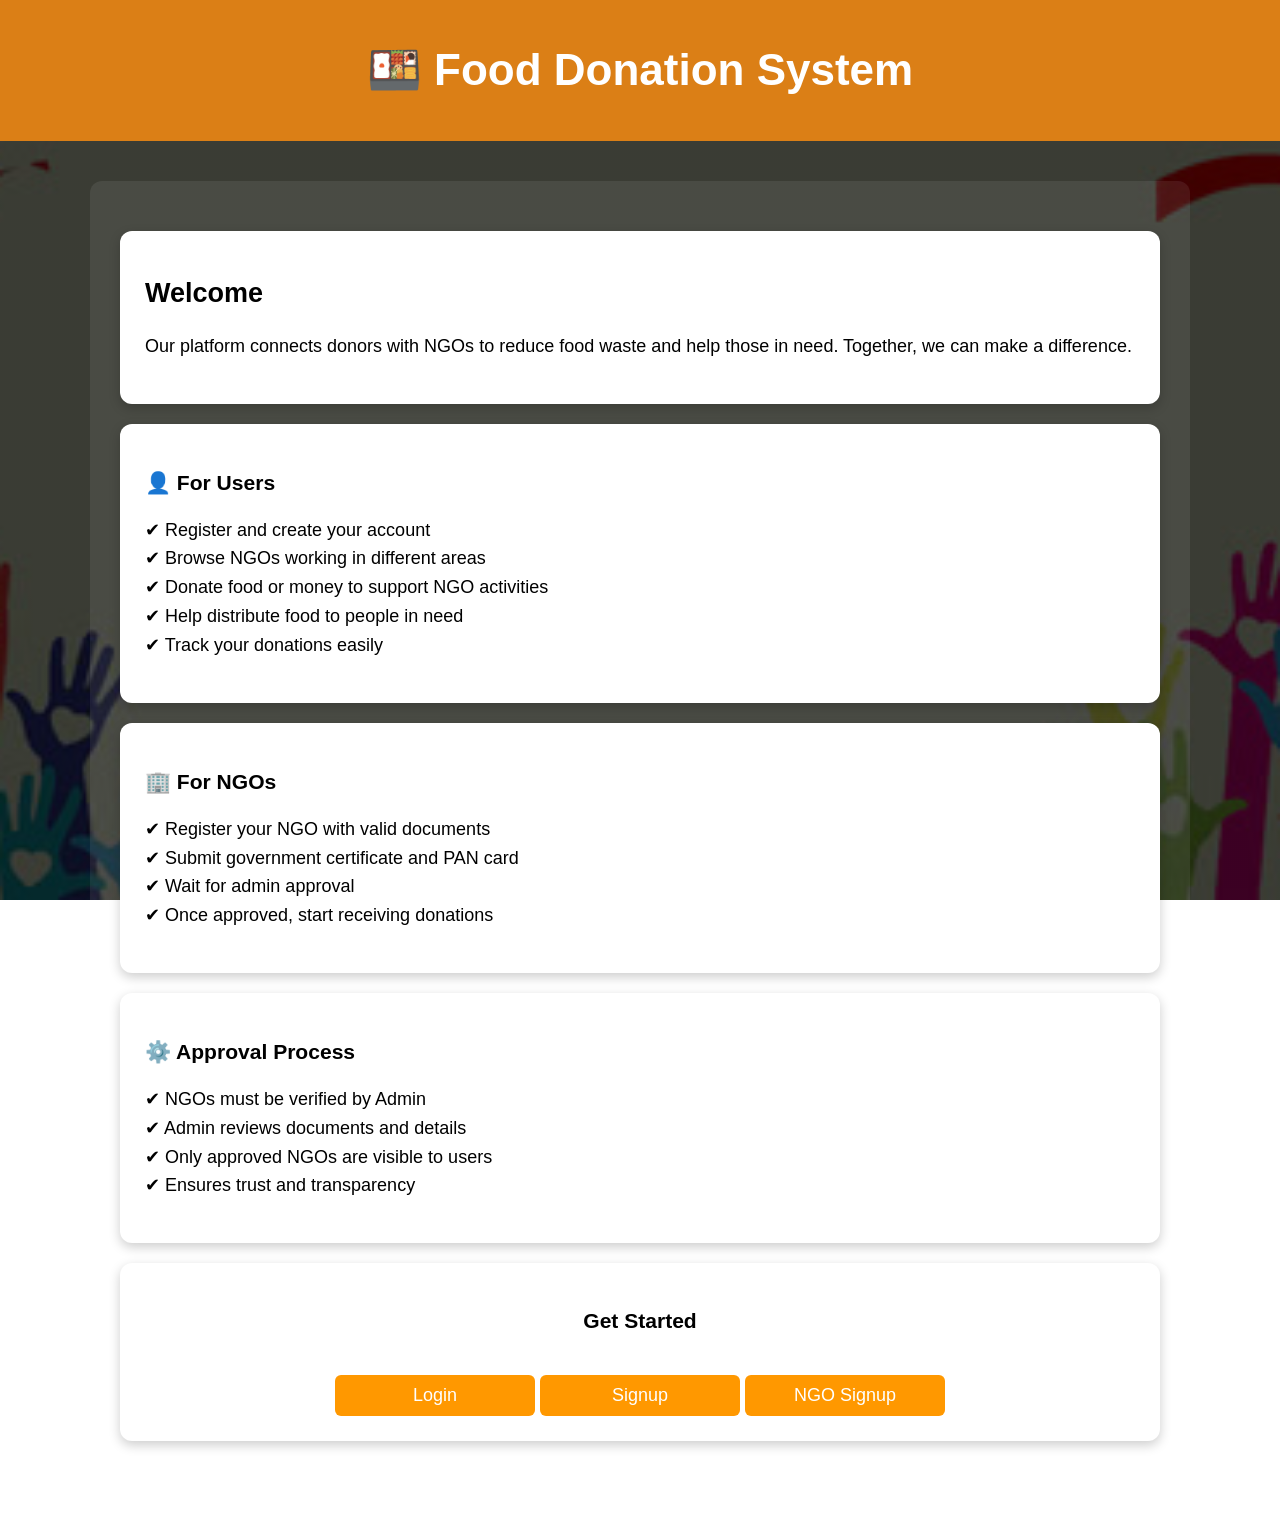
<file: src/main/resources/static/index.html>
<!DOCTYPE html>
<html>
<head>
    <title>Food Donation System</title>
    <link rel="stylesheet" href="css/styles.css">
    <meta charset="UTF-8">
</head>
<body>

<header>
    <h1>🍱 Food Donation System</h1>
</header>

<div class="container">

    <!-- WELCOME -->
    <div class="card">
        <h2>Welcome</h2>
        <p>
            Our platform connects donors with NGOs to reduce food waste 
            and help those in need. Together, we can make a difference.
        </p>
    </div>

    <!-- USER SECTION -->
    <div class="card">
        <h3>👤 For Users</h3>
        <p>
            ✔ Register and create your account<br>
            ✔ Browse NGOs working in different areas<br>
            ✔ Donate food or money to support NGO activities<br>
            ✔ Help distribute food to people in need<br>
            ✔ Track your donations easily
        </p>
    </div>

    <!-- NGO SECTION -->
    <div class="card">
        <h3>🏢 For NGOs</h3>
        <p>
            ✔ Register your NGO with valid documents<br>
            ✔ Submit government certificate and PAN card<br>
            ✔ Wait for admin approval<br>
            ✔ Once approved, start receiving donations
        </p>
    </div>

    <!-- ADMIN FLOW -->
    <div class="card">
        <h3>⚙️ Approval Process</h3>
        <p>
            ✔ NGOs must be verified by Admin<br>
            ✔ Admin reviews documents and details<br>
            ✔ Only approved NGOs are visible to users<br>
            ✔ Ensures trust and transparency
        </p>
    </div>

    <!-- ACTION BUTTONS -->
    <div class="card" style="text-align:center;">
        <h3>Get Started</h3>

        <br>

        <a href="login.html"><button>Login</button></a>
        <a href="signup.html"><button>Signup</button></a>
        <a href="ngo-signup.html"><button>NGO Signup</button></a>
    </div>

</div>

</body>
</html>
</file>
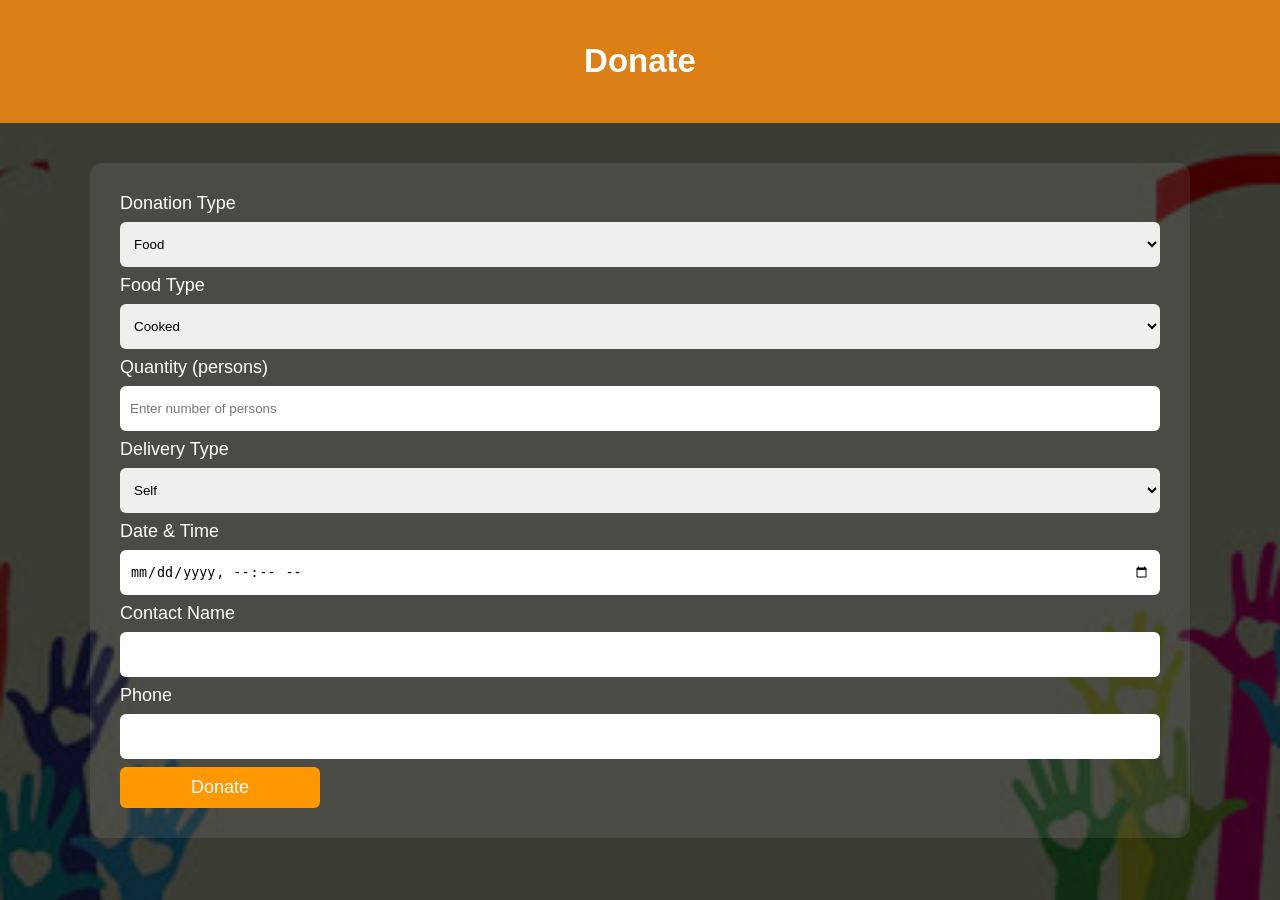
<file: src/main/resources/static/donate.html>
<!DOCTYPE html>
<html>
<head>
    <title>Donate</title>
    <link rel="stylesheet" href="css/styles.css">
    <meta charset="UTF-8">
</head>
<body>

<header><h2>Donate</h2></header>

<div class="container">

<form id="donateForm">

    <label>Donation Type</label>
    <select id="type" onchange="toggleAmount(); toggleFoodFields();">
        <option value="FOOD">Food</option>
        <option value="MONEY">Money</option>
    </select>

    <!-- ✅ FOOD FIELDS -->
    <div id="foodDiv">
        <label>Food Type</label>
        <select id="foodType">
            <option value="COOKED">Cooked</option>
            <option value="RAW">Raw</option>
        </select>

        <label>Quantity (persons)</label>
        <input type="number" id="quantity" placeholder="Enter number of persons">
    </div>

    <!-- ✅ MONEY FIELD -->
    <div id="amountDiv" style="display:none;">
        <input type="number" id="amount" placeholder="Enter Amount">
    </div>

    <label>Delivery Type</label>
    <select id="delivery" onchange="toggleAddress()">
        <option value="SELF">Self</option>
        <option value="PICKUP">Pickup</option>
    </select>

    <div id="addressDiv" style="display:none;">
        <input type="text" id="address" placeholder="Pickup Address">
    </div>

    <label>Date & Time</label>
    <input type="datetime-local" id="date" required>

    <label>Contact Name</label>
    <input type="text" id="name" required>

    <label>Phone</label>
    <input type="text" id="phone" required>

    <button type="submit">Donate</button>

</form>

</div>

<script src="js/donate.js"></script>

</body>
</html>
</file>
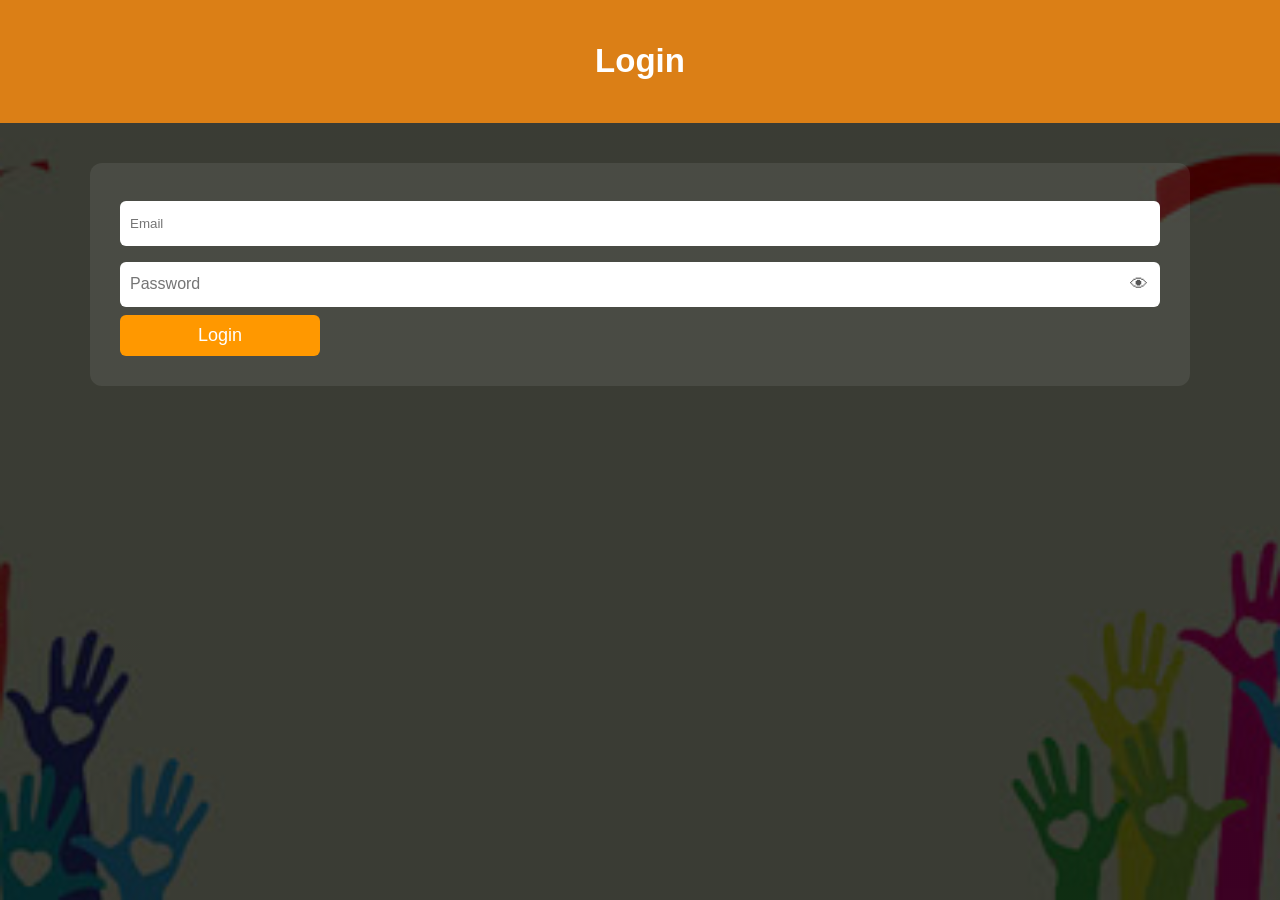
<file: src/main/resources/static/login.html>
<!DOCTYPE html>
<html>
<head>
    <title>Login</title>
    <link rel="stylesheet" href="css/styles.css">
    <meta charset="UTF-8">
</head>
<body>

<header><h2>Login</h2></header>

<div class="container">
    <form id="loginForm">
        <input type="email" id="email" placeholder="Email" required>

        <div class="password-box">
            <input type="password" id="password" placeholder="Password" required>
            <span onclick="togglePassword('password', this)">👁</span>
        </div>

        <button type="submit">Login</button>
    </form>
</div>

<script src="js/auth.js"></script>

</body>
</html>
</file>
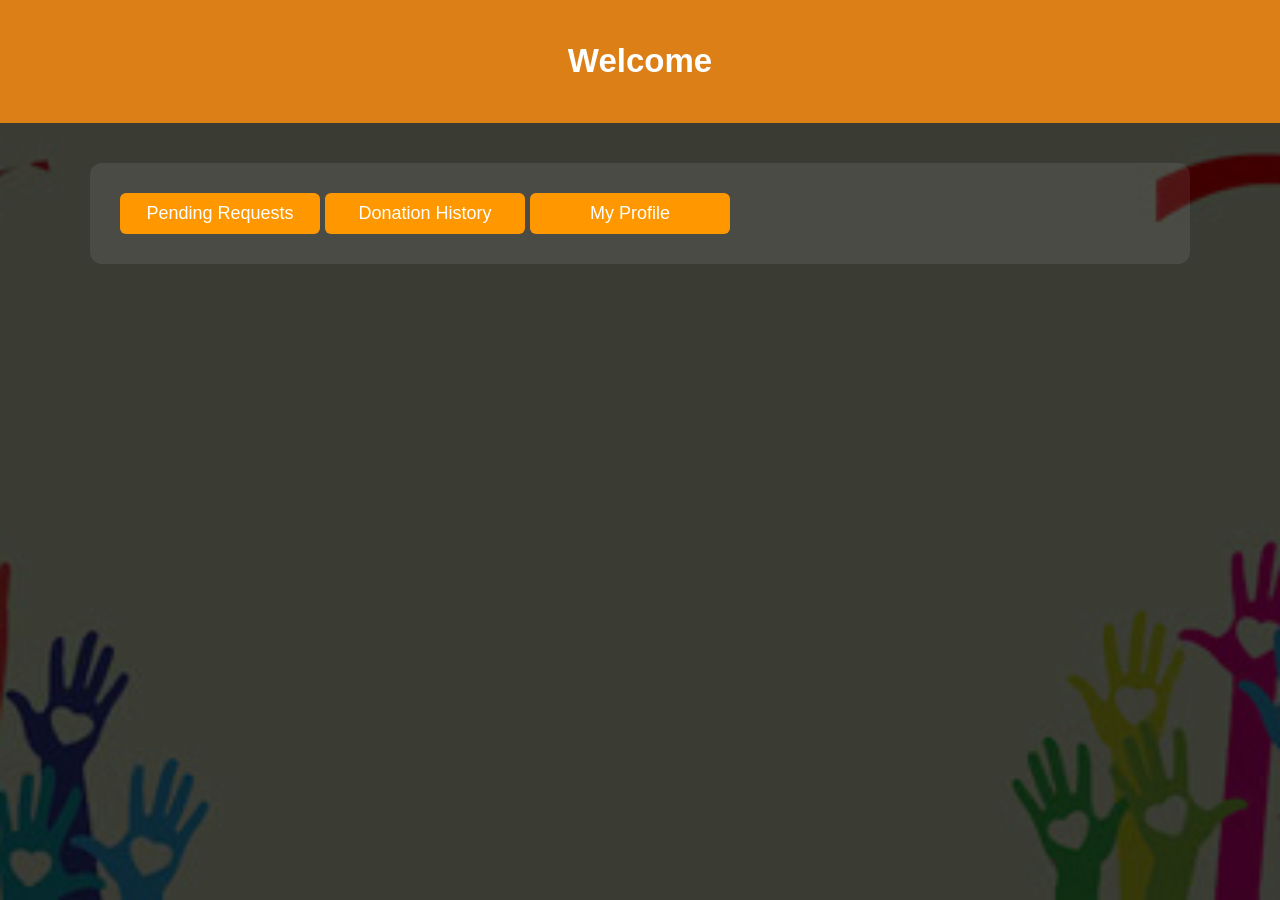
<file: src/main/resources/static/ngo-dashboard.html>
<!DOCTYPE html>
<html>
<head>
    <title>NGO Dashboard</title>
    <link rel="stylesheet" href="css/styles.css">
    <meta charset="UTF-8">
</head>
<body>

<header>
    <h2 id="welcomeText">Welcome</h2>
</header>
<div class="container">

    <div class="top-buttons">
        <button onclick="loadPending()">Pending Requests</button>
        <button onclick="loadHistory()">Donation History</button>
        <button onclick="goProfile()">My Profile</button>
    </div>

    <div id="donations"></div>

</div>

<script src="js/ngo-dashboard.js"></script>

</body>
</html>
</file>
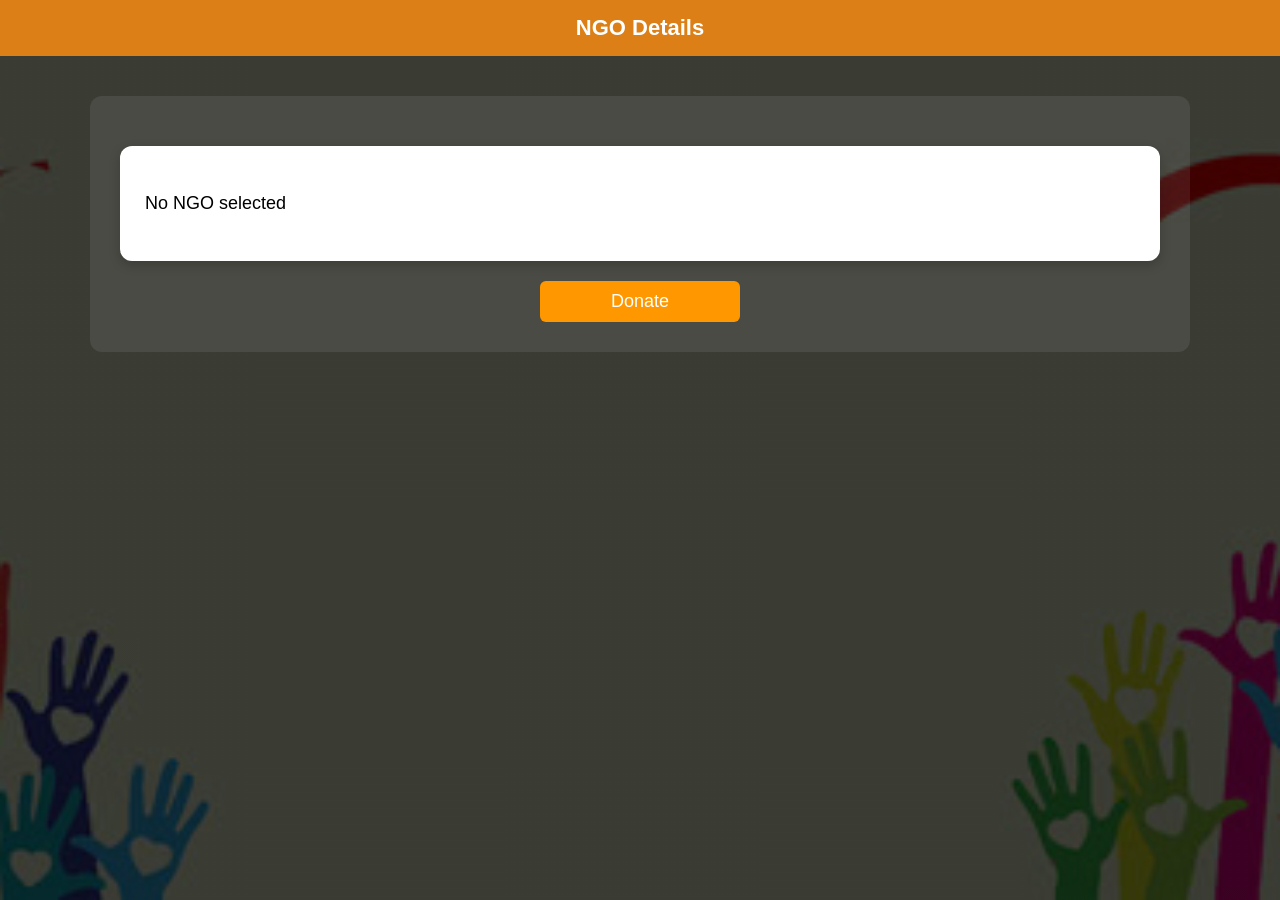
<file: src/main/resources/static/ngo-details.html>
<!DOCTYPE html>
<html>
<head>
    <meta charset="UTF-8"> <!-- ✅ VERY IMPORTANT -->
    <title>NGO Details</title>
    <link rel="stylesheet" href="css/styles.css">
    <meta charset="UTF-8">
</head>
<body>

<header>NGO Details</header>

<div class="container">

    <!-- NGO DETAILS -->
    <div id="details" class="card"></div>

    <!-- ONLY ONE DONATE BUTTON -->
    <div style="text-align:center;">
        <button onclick="goDonate()">Donate</button>
    </div>

</div>

<script src="js/user.js"></script>

<script>
function goDonate() {
    window.location.href = "donate.html";
}
</script>

</body>
</html>
</file>
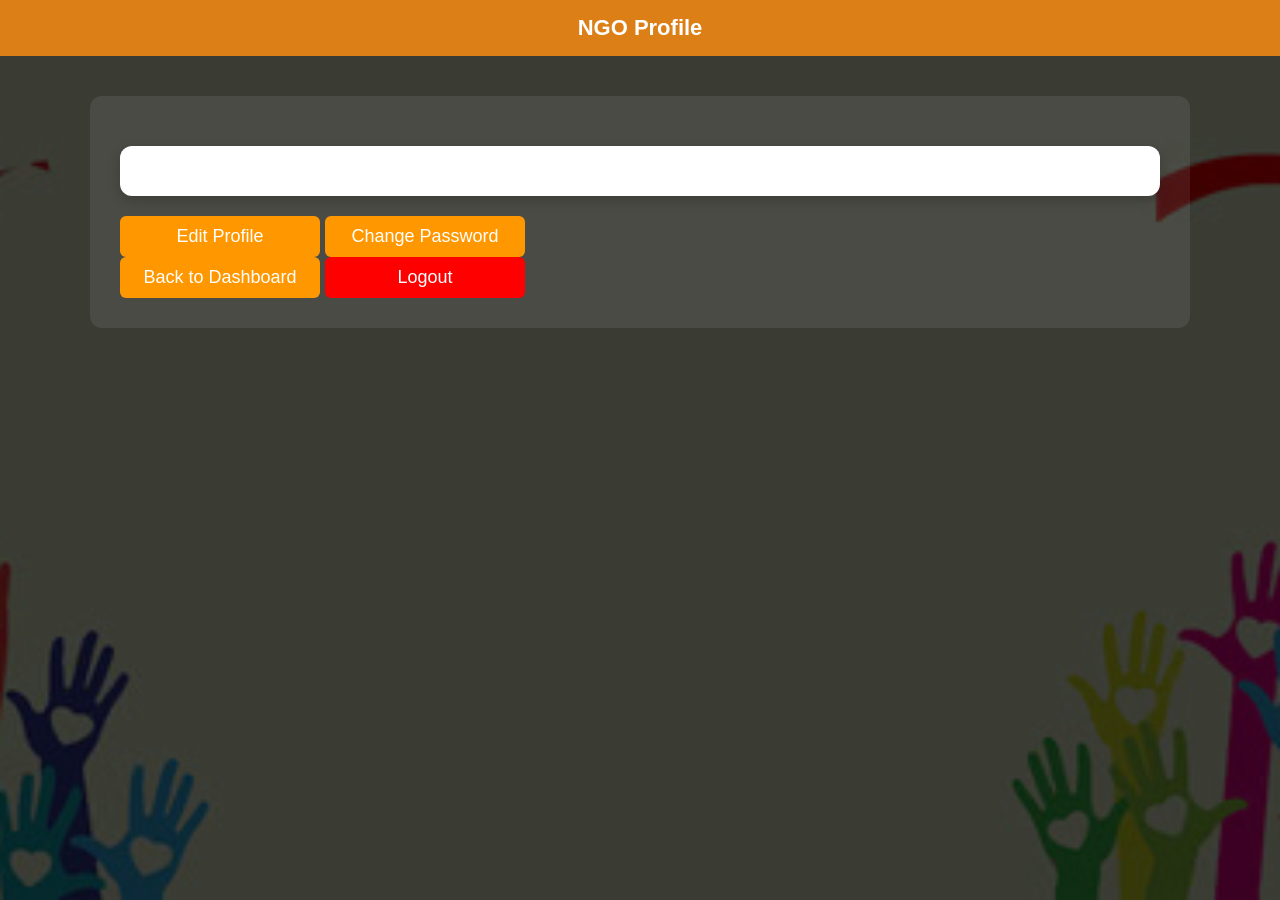
<file: src/main/resources/static/ngo-profile.html>
<!DOCTYPE html>
<html>
<head>
    <title>NGO Profile</title>
    <link rel="stylesheet" href="css/styles.css">
    <meta charset="UTF-8">
</head>
<body>

<header>NGO Profile</header>

<div class="container">

    <div id="profile" class="card"></div>

    <button onclick="showEdit()">Edit Profile</button>
    <button onclick="showPassword()">Change Password</button>

    <!-- EDIT -->
    <div id="editSection" class="card" style="display:none;">
        <h3>Edit Profile</h3>

        <input type="text" id="editName" placeholder="Name">
        <input type="text" id="editPhone" placeholder="Phone">
        <input type="text" id="editAddress" placeholder="Address">

        <button onclick="updateProfile()">Save Changes</button>
    </div>

    <!-- PASSWORD -->
    <div id="passwordSection" class="card" style="display:none;">
    <h3>Change Password</h3>

    <div class="password-box">
        <input type="password" id="oldPass" placeholder="Old Password">
        <span onclick="togglePassword('oldPass', this)">👁</span>
    </div>

    <div class="password-box">
        <input type="password" id="newPass" placeholder="New Password">
        <span onclick="togglePassword('newPass', this)">👁</span>
    </div>

    <button onclick="changePassword()">Update Password</button>
</div>

    <br>

    <!-- BACK BUTTON -->
    <button onclick="goBack()">Back to Dashboard</button>

    <!-- ✅ LOGOUT BUTTON (NEW) -->
    <button onclick="logout()" style="background:red;">Logout</button>

</div>

<script src="js/ngo-profile.js"></script>

</body>
</html>
</file>
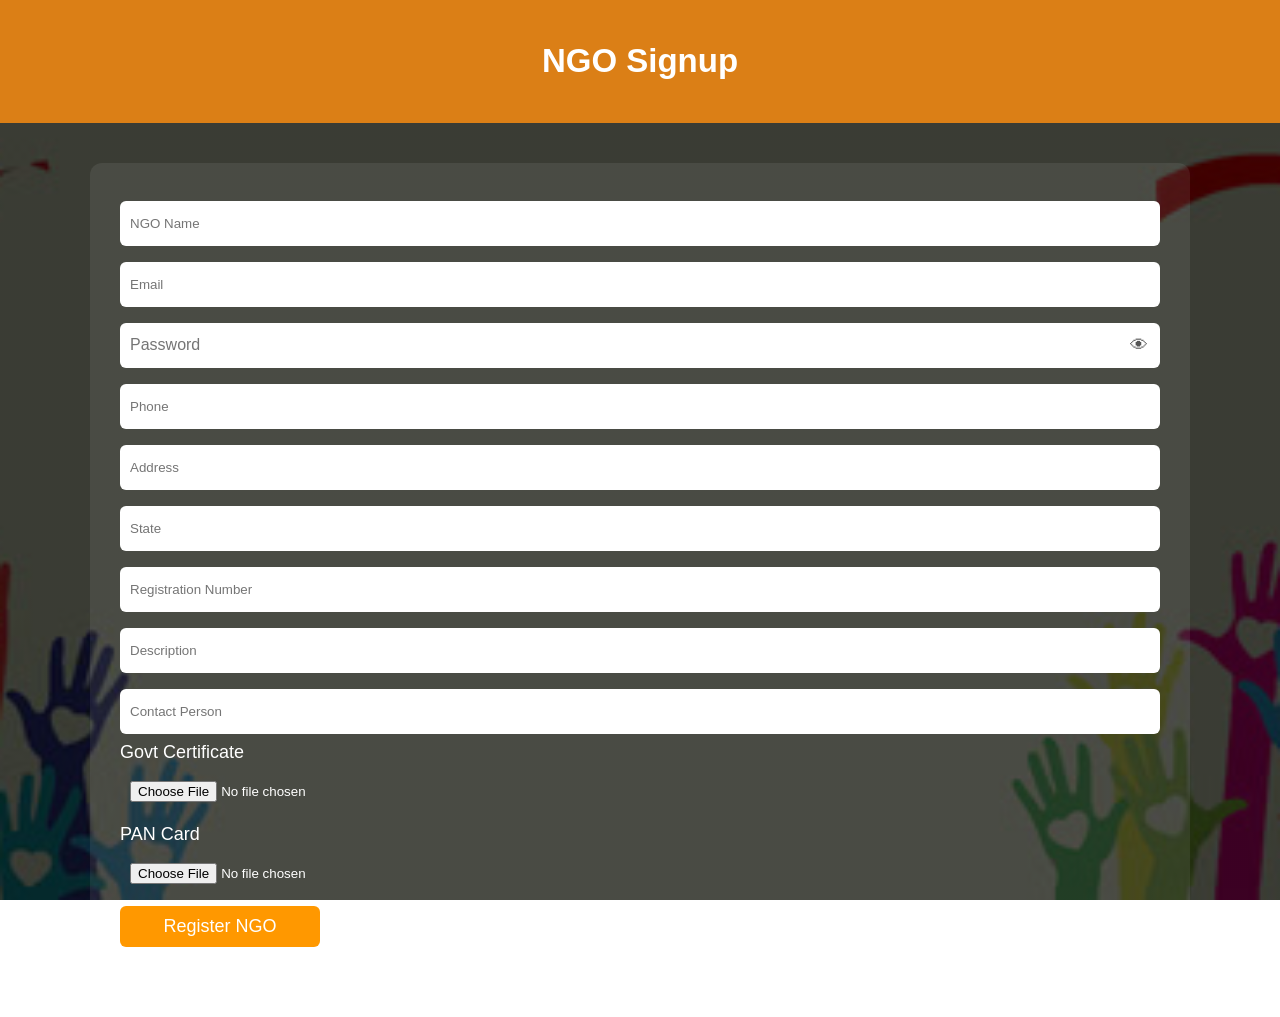
<file: src/main/resources/static/ngo-signup.html>
<!DOCTYPE html>
<html>
<head>
    <title>NGO Signup</title>
    <link rel="stylesheet" href="css/styles.css">
    <meta charset="UTF-8">
</head>
<body>

<header><h2>NGO Signup</h2></header>

<div class="container">
<form id="ngoForm" enctype="multipart/form-data">

    <input type="text" id="name" placeholder="NGO Name" required>
    <input type="email" id="email" placeholder="Email" required>

    <div class="password-box">
        <input type="password" id="password" placeholder="Password" required>
        <span onclick="togglePassword('password', this)">👁</span>
    </div>

    <input type="text" id="phone" placeholder="Phone" required>
    <input type="text" id="address" placeholder="Address" required>
    <input type="text" id="state" placeholder="State" required>

    <input type="text" id="reg" placeholder="Registration Number" required>
    <input type="text" id="desc" placeholder="Description">
    <input type="text" id="contact" placeholder="Contact Person" required>

    <label>Govt Certificate</label>
    <input type="file" id="govt" required>

    <label>PAN Card</label>
    <input type="file" id="pan" required>

    <button type="submit">Register NGO</button>
</form>
</div>

<script src="js/ngo.js"></script>
</body>
</html>
</file>
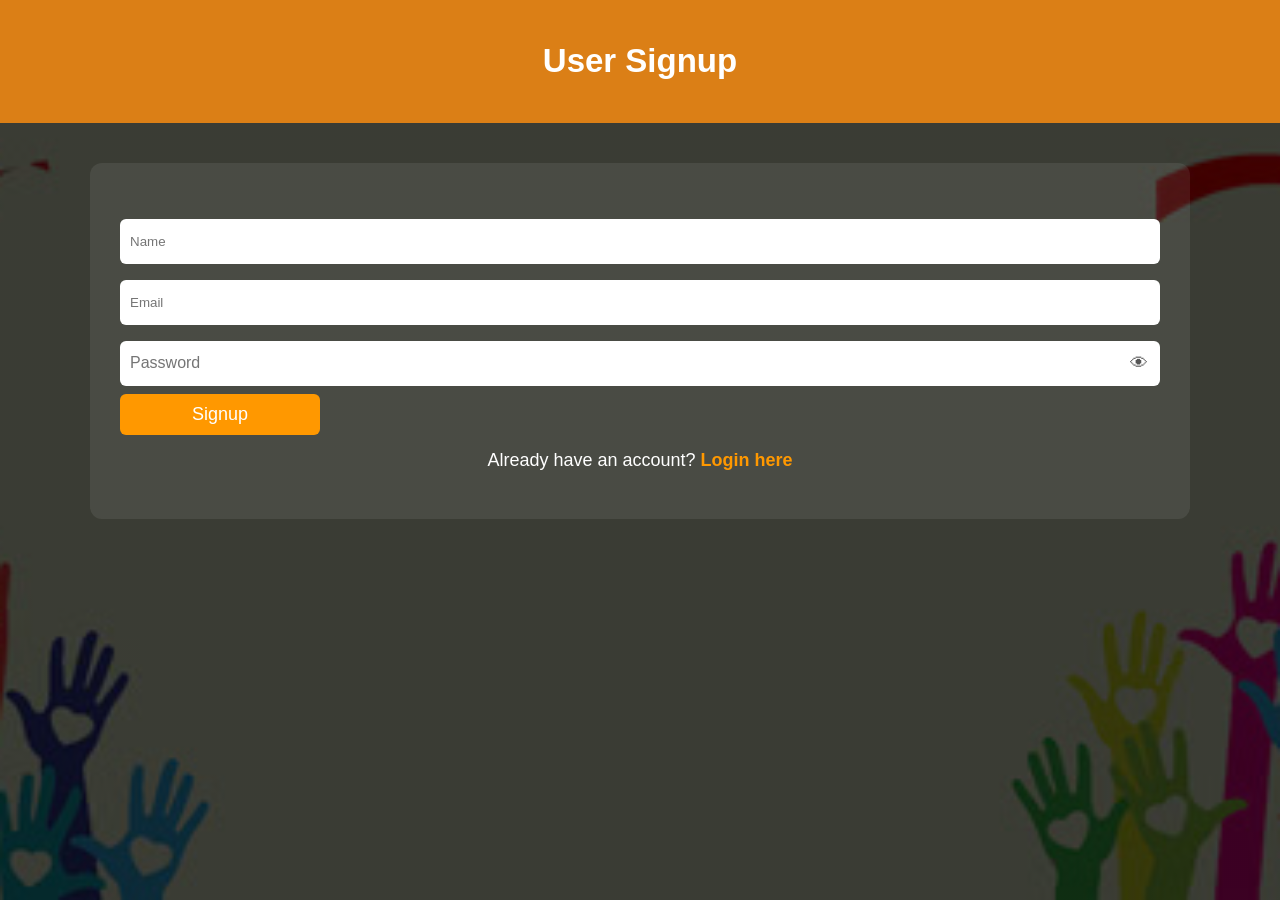
<file: src/main/resources/static/signup.html>
<!DOCTYPE html>
<html>
<head>
    <title>Signup</title>
    <link rel="stylesheet" href="css/styles.css">
    <meta charset="UTF-8">
</head>
<body>

<header>
    <h2>User Signup</h2>
</header>

<div class="container">

    <p id="message" style="text-align:center; font-weight:bold;"></p>

    <form id="signupForm">
        <input type="text" id="name" placeholder="Name" required>
        <input type="email" id="email" placeholder="Email" required>

        <div class="password-box">
            <input type="password" id="password" placeholder="Password" required>
            <span onclick="togglePassword('password', this)">👁</span>
        </div>

        <button type="submit">Signup</button>
    </form>

    <p style="text-align:center; margin-top:15px;">
        Already have an account?
        <a href="login.html">Login here</a>
    </p>

</div>

<script src="js/auth.js"></script>

</body>
</html>
</file>
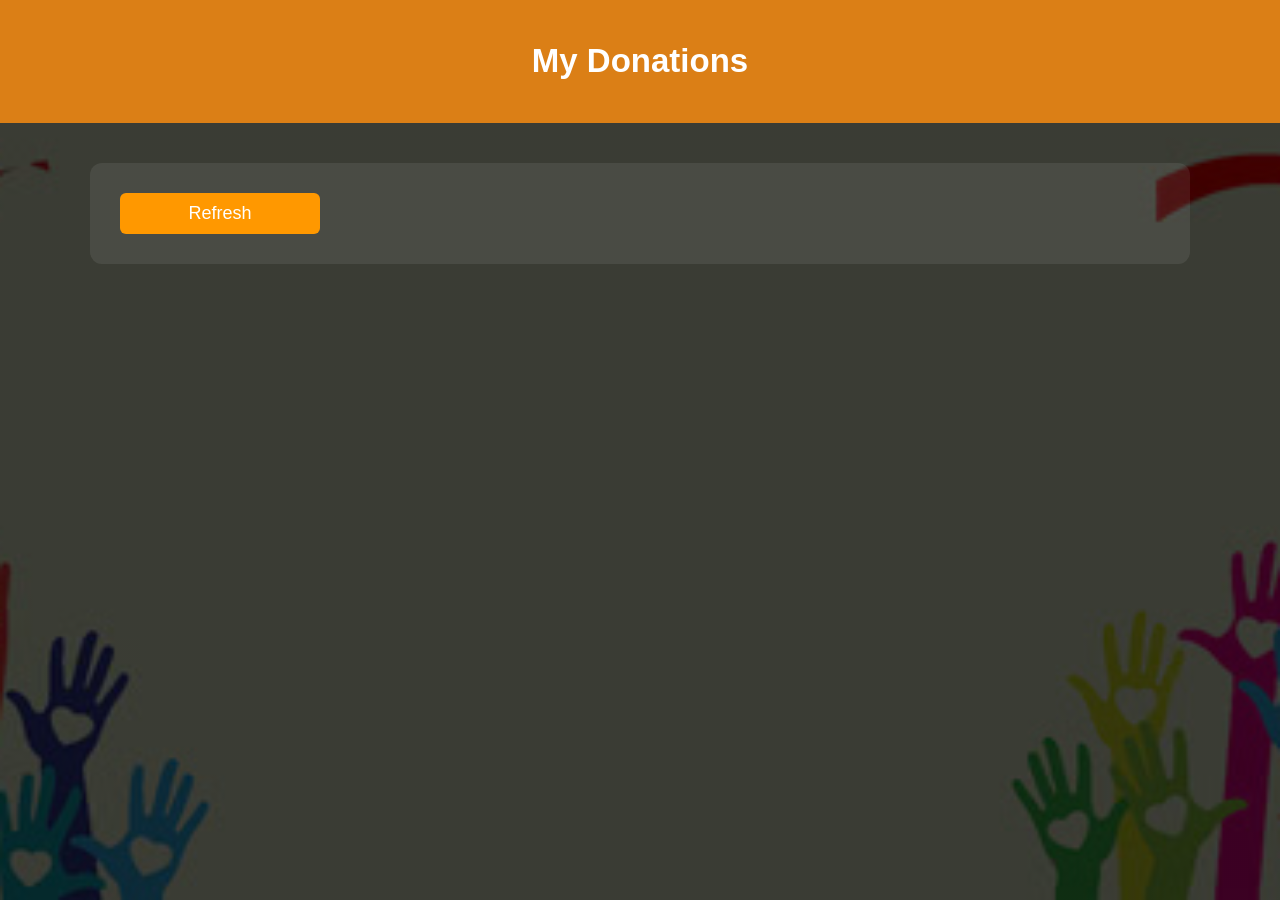
<file: src/main/resources/static/user-donations.html>
<!DOCTYPE html>
<html>
<head>
    <title>My Donations</title>
    <link rel="stylesheet" href="css/styles.css">
    <meta charset="UTF-8">
</head>
<body>

<header><h2>My Donations</h2></header>

<div class="container">
    <button onclick="loadMyDonations()">Refresh</button>

    <div id="donationList"></div>
</div>

<script src="js/user-donations.js"></script>

</body>
</html>
</file>
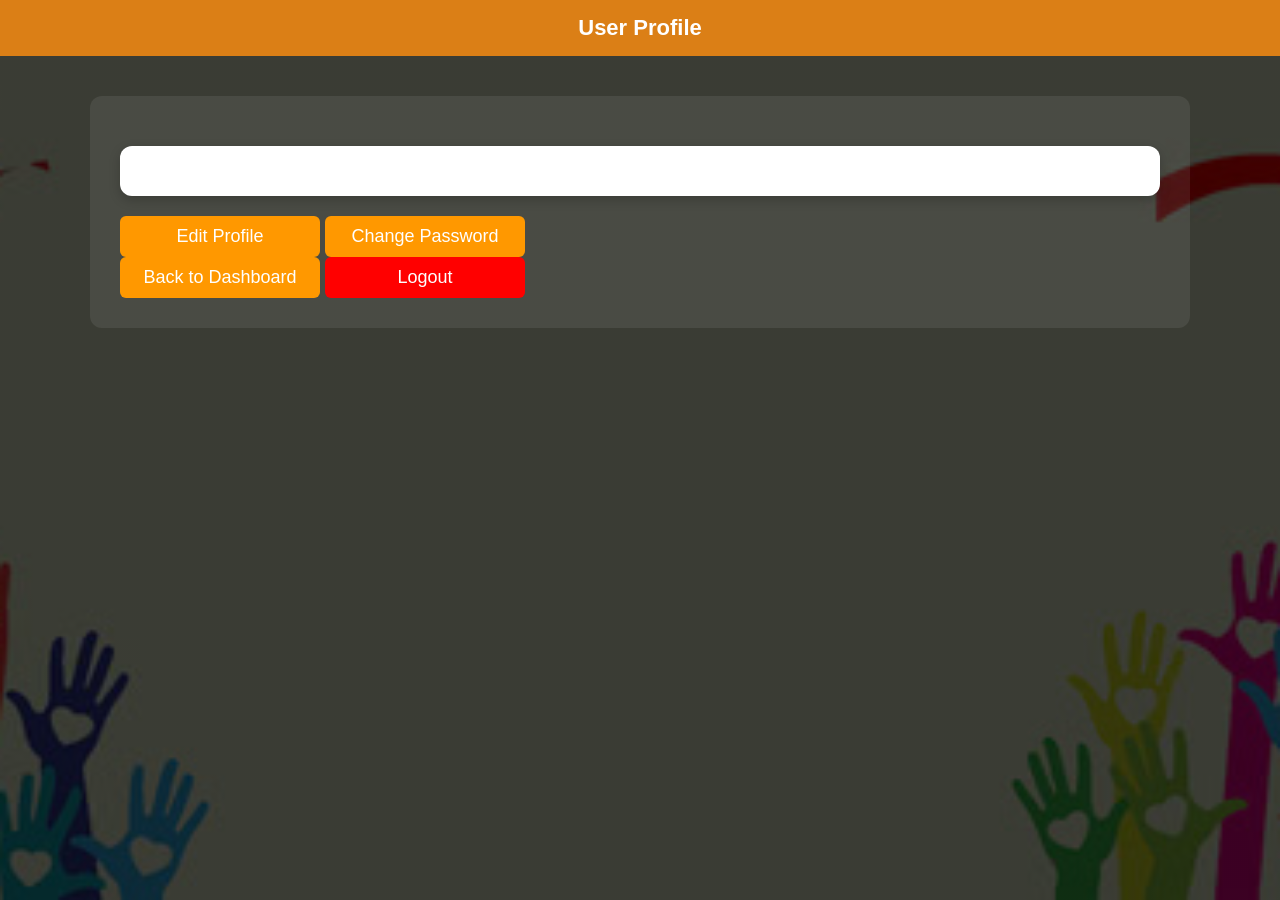
<file: src/main/resources/static/user-profile.html>
<!DOCTYPE html>
<html>
<head>
    <title>User Profile</title>
    <link rel="stylesheet" href="css/styles.css">
    <meta charset="UTF-8">
</head>
<body>

<header>User Profile</header>

<div class="container">

    <div id="profile" class="card"></div>

    <button onclick="showEdit()">Edit Profile</button>
    <button onclick="showPassword()">Change Password</button>

    <!-- EDIT -->
    <div id="editSection" class="card" style="display:none;">
        <h3>Edit Profile</h3>

        <input type="text" id="editName" placeholder="Name">
        <input type="text" id="editPhone" placeholder="Phone">

        <button onclick="updateProfile()">Save Changes</button>
    </div>

    <!-- PASSWORD -->
    <div id="passwordSection" class="card" style="display:none;">
    <h3>Change Password</h3>

    <div class="password-box">
        <input type="password" id="oldPass" placeholder="Old Password">
        <span onclick="togglePassword('oldPass', this)">👁</span>
    </div>

    <div class="password-box">
        <input type="password" id="newPass" placeholder="New Password">
        <span onclick="togglePassword('newPass', this)">👁</span>
    </div>

    <button onclick="changePassword()">Update Password</button>
</div>

    <br>

    <!-- BACK BUTTON -->
    <button onclick="goBack()">Back to Dashboard</button>

    <!-- ✅ NEW LOGOUT BUTTON -->
    <button onclick="logout()" style="background:red;">Logout</button>

</div>


<script src="js/user-profile.js"></script>

</body>
</html>
</file>
<file: src/main/resources/static/css/styles.css>
html {
    scroll-behavior: smooth;
}

* {
    box-sizing: border-box;
}

body {
    margin: 0;
    font-family: 'Segoe UI', Arial, sans-serif;
    font-size: 18px; /* ⭐ ADD THIS */

    background: linear-gradient(rgba(0,0,0,0.75), rgba(0,0,0,0.75)),
                url("../images/bg.jpg");

    background-size: cover;
    background-position: center;
    background-attachment: fixed;

    color: #fff;
}

/* HEADER */
header {
    background: rgba(237, 135, 19, 0.9);
    padding: 15px;
    text-align: center;
    font-size: 22px;
    font-weight: bold;
}

/* CONTAINER */
.container {
    width: 95%;
    max-width: 1100px; /* increased */
    margin: 40px auto;
    background: rgba(255,255,255,0.08);
    padding: 30px;
    border-radius: 12px;
}

/* CARD (UPGRADED) */
.card {
    background: #fff;
    color: #000;
    padding: 25px; /* increased */
    margin: 20px 0;
    border-radius: 12px;
    box-shadow: 0 4px 12px rgba(0,0,0,0.2);
}

.card:hover {
    transform: translateY(-5px);
}
.card p {
    font-size: 18px;
    line-height: 1.6;
}
/* STATUS BADGES */
.status {
    padding: 5px 12px;
    border-radius: 20px;
    font-weight: bold;
    font-size: 14px;
}

.pending {
    background: #fff3cd;
    color: #856404;
}

.approved {
    background: #d4edda;
    color: #155724;
}

.rejected {
    background: #f8d7da;
    color: #721c24;
}

/* BUTTON GROUP */
button {
    padding: 12px 18px;
    border: none;
    border-radius: 6px;
    background: #ff9800;
    color: white;
    cursor: pointer;
    font-size: 18px;
    min-width: 200px; /* ⭐ FIX ALIGNMENT */
}

/* INPUTS */
input, select {
    width: 100%;
    padding: 10px;
    margin: 8px 0;
    border-radius: 6px;
    border: none;
    height: 45px; /* ⭐ FIX */
}

/* BUTTON */
button {
    padding: 10px 15px;
    border: none;
    border-radius: 6px;
    background: #ff9800;
    color: white;
    cursor: pointer;
    transition: 0.3s;
}

button:hover {
    background: #e68900;
}

/* LINKS */
a {
    color: #ff9800;
    font-weight: bold;
    text-decoration: none;
}

a:hover {
    text-decoration: underline;
}

/* =========================
   PASSWORD FIELD FIX
========================= */
.password-box {
    position: relative;
    width: 100%;
}

.password-box input {
    width: 100%;
    height: 45px;
    padding: 10px 40px 10px 10px; /* space for eye */
    margin: 8px 0;
    border-radius: 6px;
    border: none;
    font-size: 16px;
}

.password-box span {
    position: absolute;
    right: 12px;
    top: 50%;
    transform: translateY(-50%);
    cursor: pointer;
    font-size: 18px;
    color: #555;
}

.password-box span:hover {
    color: #ff9800;
}
</file>
